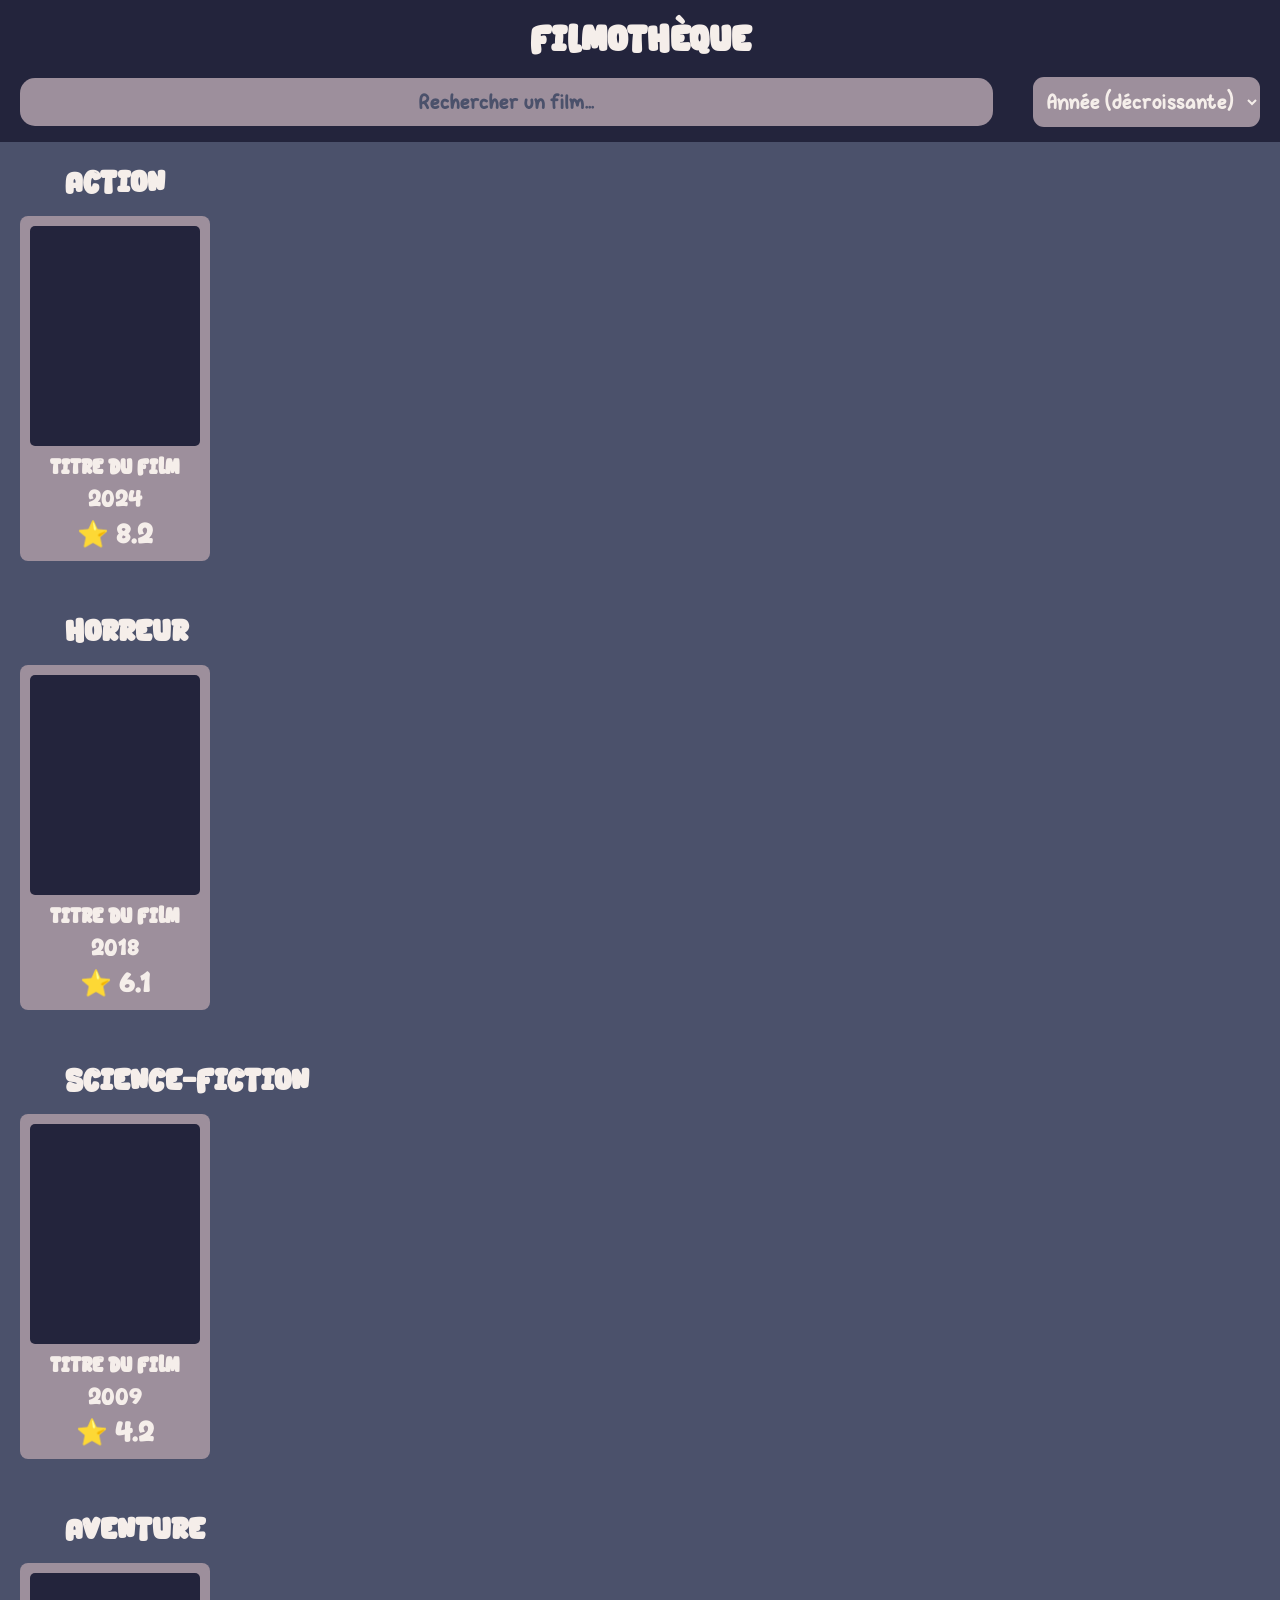
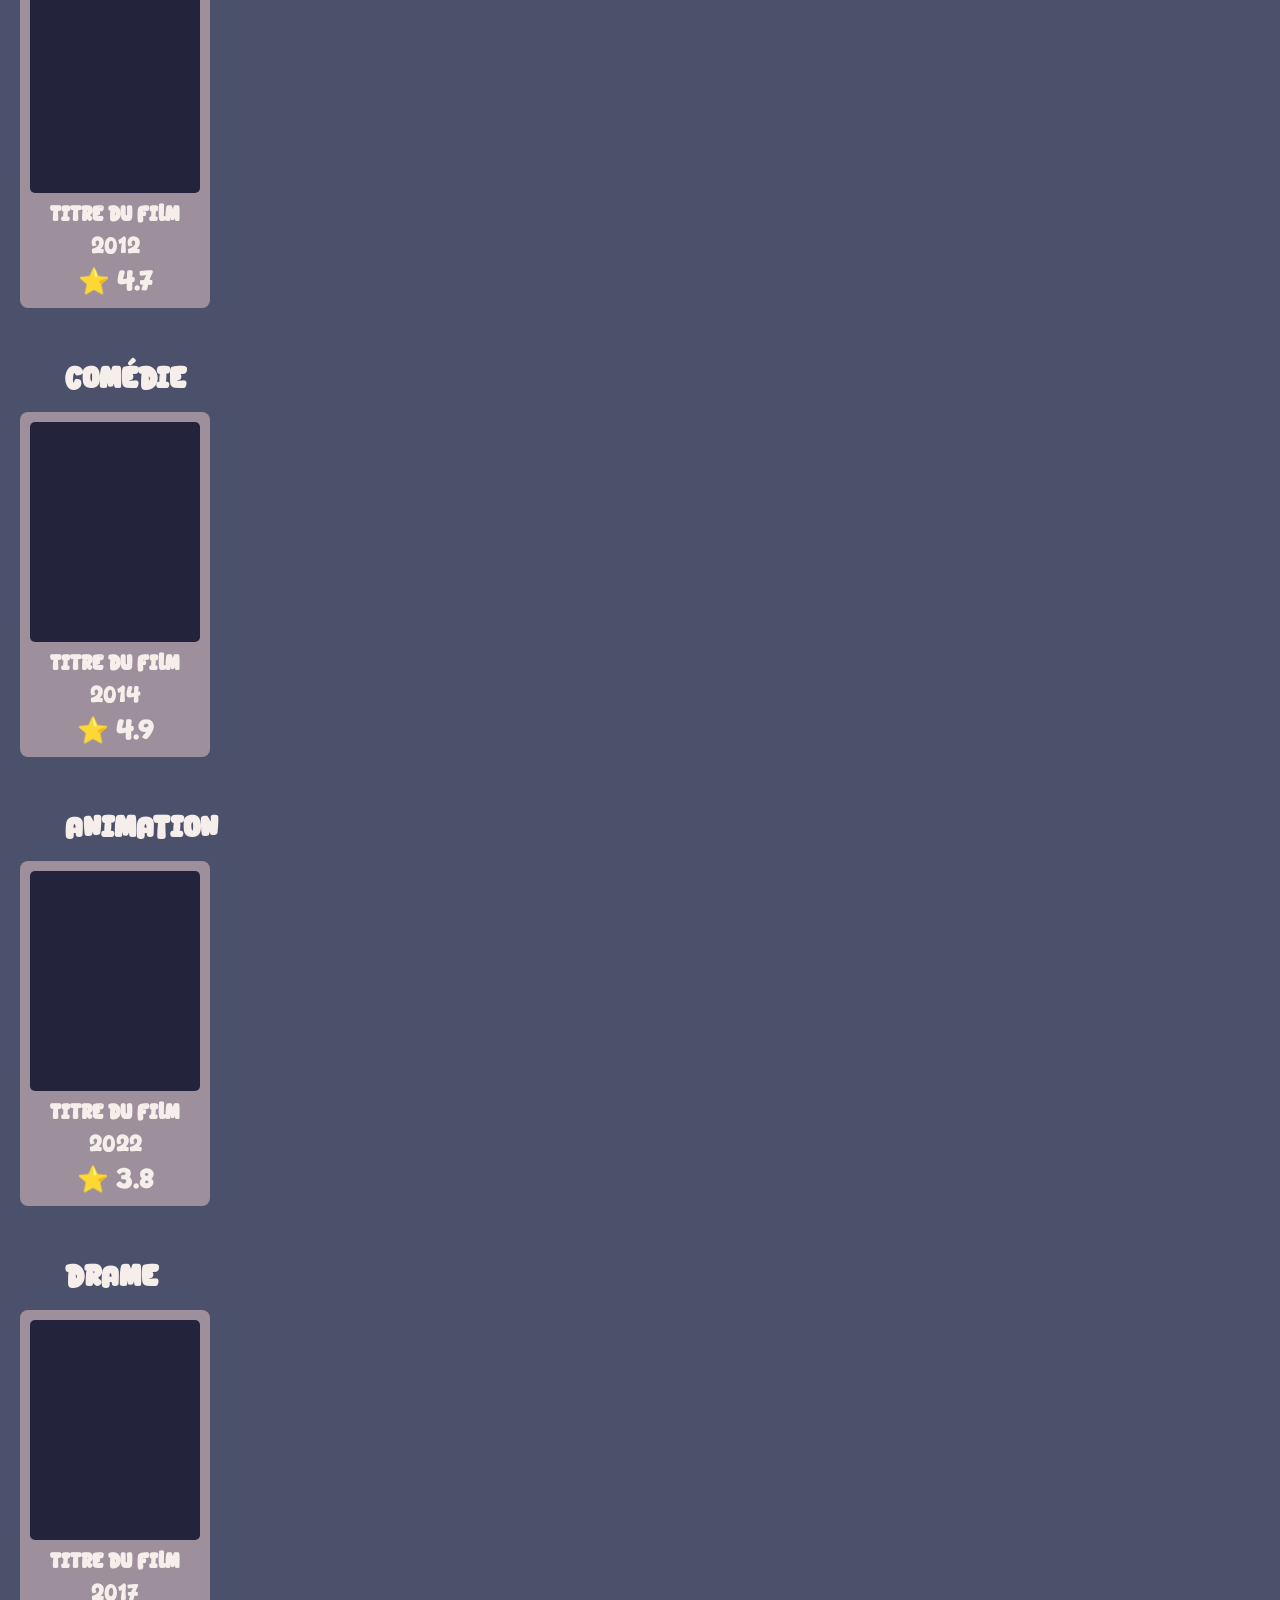
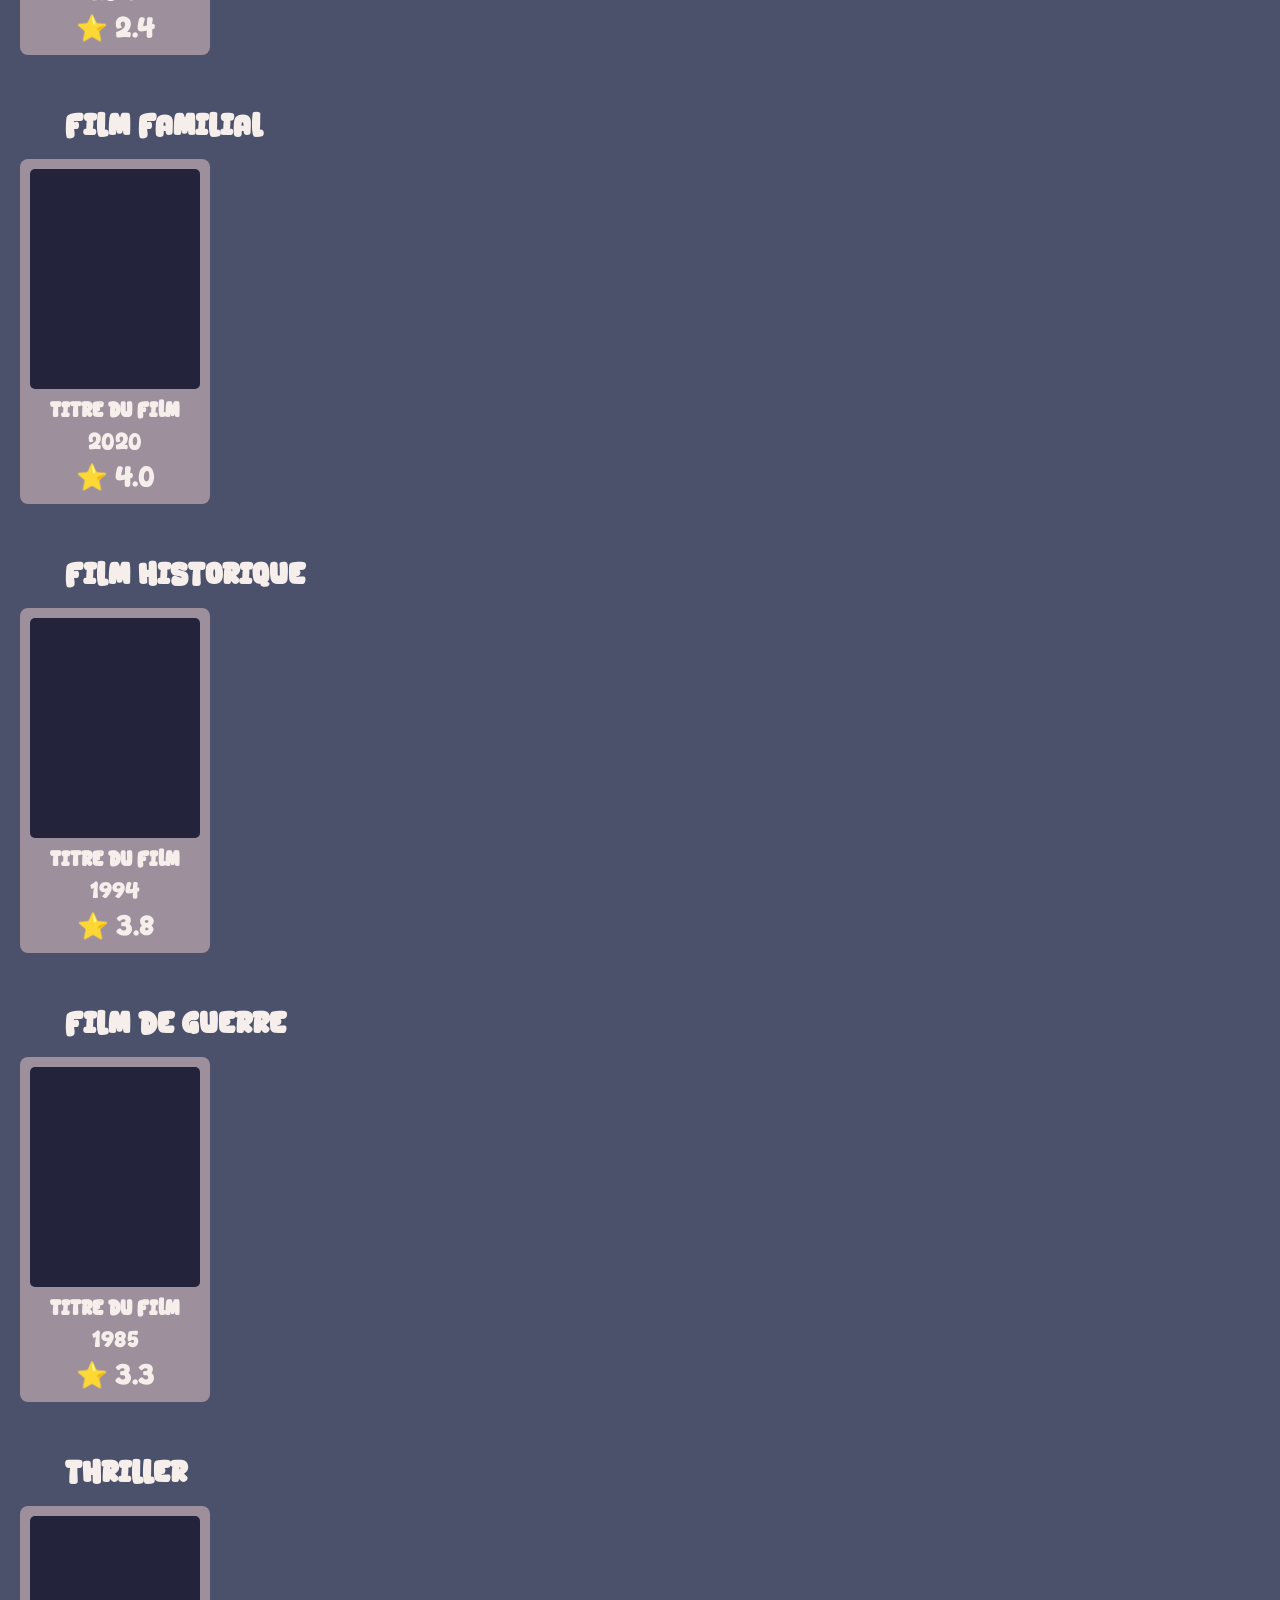
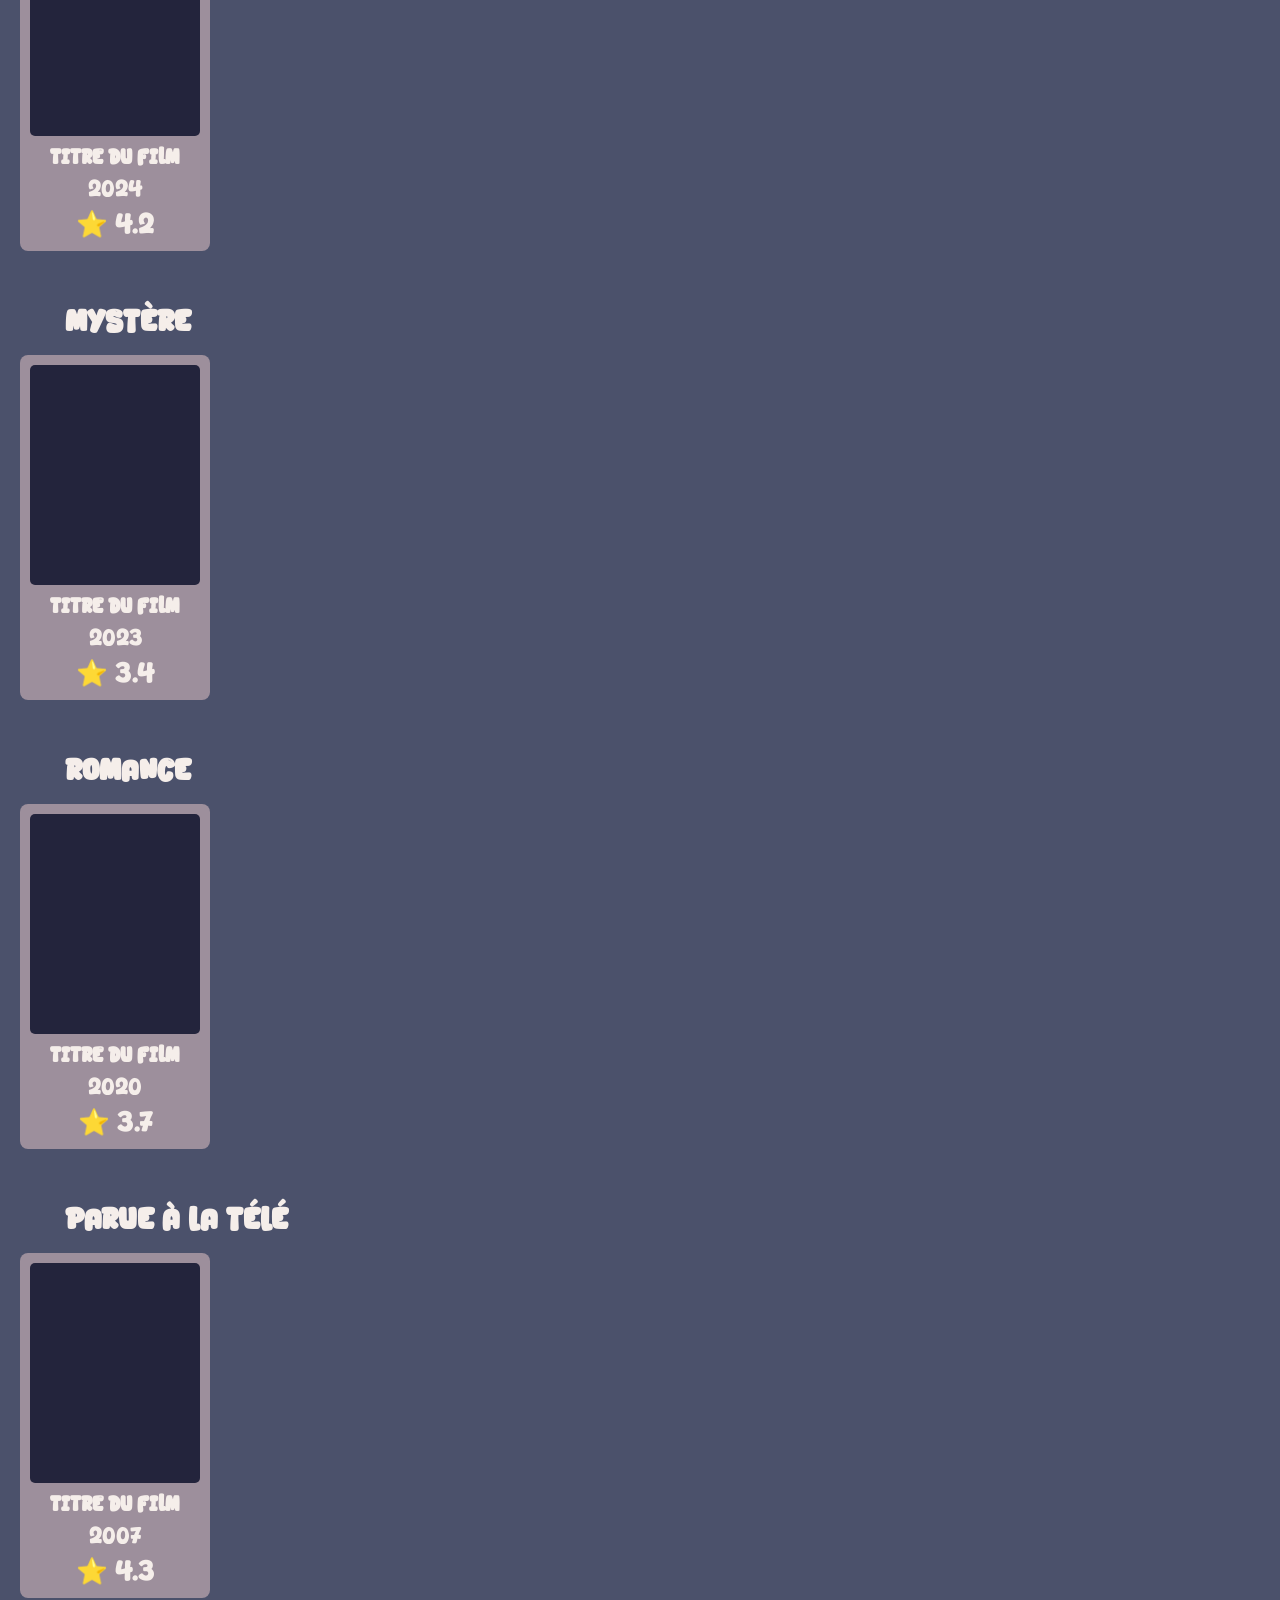
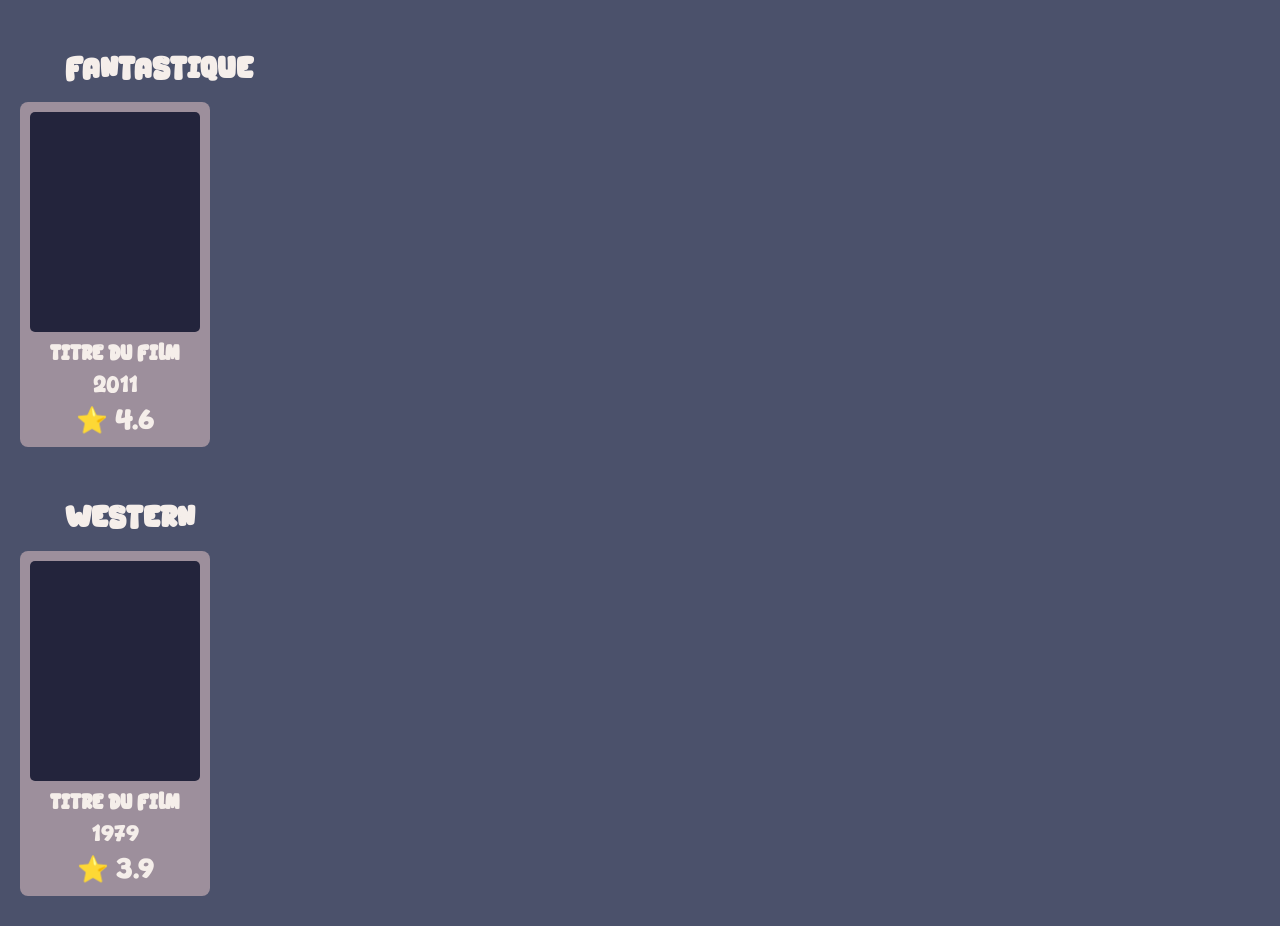
<file: index.html>
<!DOCTYPE html>
<html lang="fr">
<head>
    <meta charset="UTF-8">
    <title>Catalogue Films</title>
    <link href="style.css" rel="stylesheet">
</head>

<body>


    <header>
        <h1>Filmothèque</h1>
        <div class="filter_aligne">
            <input id="search" type="text" class="search-bar" placeholder="Rechercher un film..." value="">
            <select id="filter" class="filter">
                <option>Année (décroissante)</option>
                <option>Année (croissante)</option>
                <option>Note (décroissante)</option>
                <option>Note (croissante)</option>
            </select>
        </div>
    </header>


    <main>


        <section class="genre-section" data-genre="action">
            <h2 class="genre-title">Action</h2>
            <div class="film-row">
                <div class="film-card" data-title="titre1">
                    <div class="film-poster"></div>
                    <div class="film-title">Titre du film</div>
                    <div class="film-annee">2024</div>
                    <div class="note">⭐ 8.2</div>
                </div>
            </div>
        </section>


        <section class="genre-section" data-genre="horreur">
            <h2 class="genre-title">Horreur</h2>
            <div class="film-row">
                <div class="film-card" data-title="titre2">
                    <div class="film-poster"></div>
                    <div class="film-title">Titre du film</div>
                    <div class="film-annee">2018</div>
                    <div class="note">⭐ 6.1</div>
                </div>
            </div>
        </section>


        <section class="genre-section" data-genre="sci-fi">
            <h2 class="genre-title">Science-Fiction</h2>
            <div class="film-row">
                <div class="film-card" data-title="titre3">
                    <div class="film-poster"></div>
                    <div class="film-title">Titre du film</div>
                    <div class="film-annee">2009</div>
                    <div class="note">⭐ 4.2</div>
                </div>
            </div>
        </section>


        <section class="genre-section" data-genre="adventure">
            <h2 class="genre-title">Aventure</h2>
            <div class="film-row">
                <div class="film-card" data-title="titre4">
                    <div class="film-poster"></div>
                    <div class="film-title">Titre du film</div>
                    <div class="film-annee">2012</div>
                    <div class="note">⭐ 4.7</div>
                </div>
            </div>
        </section>


        <section class="genre-section" data-genre="comedy">
            <h2 class="genre-title">Comédie</h2>
            <div class="film-row">
                <div class="film-card" data-title="titre5">
                    <div class="film-poster"></div>
                    <div class="film-title">Titre du film</div>
                    <div class="film-annee">2014</div>
                    <div class="note">⭐ 4.9</div>
                </div>
            </div>
        </section>


        <section class="genre-section" data-genre="animation">
            <h2 class="genre-title">Animation</h2>
            <div class="film-row">
                <div class="film-card" data-title="titre6">
                    <div class="film-poster"></div>
                    <div class="film-title">Titre du film</div>
                    <div class="film-annee">2022</div>
                    <div class="note">⭐ 3.8</div>
                </div>
            </div>
        </section>


        <section class="genre-section" data-genre="drama">
            <h2 class="genre-title">Drame</h2>
            <div class="film-row">
                <div class="film-card" data-title="titre7">
                    <div class="film-poster"></div>
                    <div class="film-title">Titre du film</div>
                    <div class="film-annee">2017</div>
                    <div class="note">⭐ 2.4</div>
                </div>
            </div>
        </section>


        <section class="genre-section" data-genre="family">
            <h2 class="genre-title">Film Familial</h2>
            <div class="film-row">
                <div class="film-card" data-title="titre8">
                    <div class="film-poster"></div>
                    <div class="film-title">Titre du film</div>
                    <div class="film-annee">2020</div>
                    <div class="note">⭐ 4.0</div>
                </div>
            </div>
        </section>


        <section class="genre-section" data-genre="history">
            <h2 class="genre-title">Film Historique</h2>
            <div class="film-row">
                <div class="film-card" data-title="titre9">
                    <div class="film-poster"></div>
                    <div class="film-title">Titre du film</div>
                    <div class="film-annee">1994</div>
                    <div class="note">⭐ 3.8</div>
                </div>
            </div>
        </section>


        <section class="genre-section" data-genre="war">
            <h2 class="genre-title">Film de guerre</h2>
            <div class="film-row">
                <div class="film-card" data-title="titre10">
                    <div class="film-poster"></div>
                    <div class="film-title">Titre du film</div>
                    <div class="film-annee">1985</div>
                    <div class="note">⭐ 3.3</div>
                </div>
            </div>
        </section>


        <section class="genre-section" data-genre="thriller">
            <h2 class="genre-title">Thriller</h2>
            <div class="film-row">
                <div class="film-card" data-title="titre11">
                    <div class="film-poster"></div>
                    <div class="film-title">Titre du film</div>
                    <div class="film-annee">2024</div>
                    <div class="note">⭐ 4.2</div>
                </div>
            </div>
        </section>


        <section class="genre-section" data-genre="mystery">
            <h2 class="genre-title">Mystère</h2>
            <div class="film-row">
                <div class="film-card" data-title="titre12">
                    <div class="film-poster"></div>
                    <div class="film-title">Titre du film</div>
                    <div class="film-annee">2023</div>
                    <div class="note">⭐ 3.4</div>
                </div>
            </div>
        </section>


        <section class="genre-section" data-genre="romance">
            <h2 class="genre-title">Romance</h2>
            <div class="film-row">
                <div class="film-card" data-title="titre13">
                    <div class="film-poster"></div>
                    <div class="film-title">Titre du film</div>
                    <div class="film-annee">2020</div>
                    <div class="note">⭐ 3.7</div>
                </div>
            </div>
        </section>

        <section class="genre-section" data-genre="tvmovie">
            <h2 class="genre-title">Parue à la Télé</h2>
            <div class="film-row">
                <div class="film-card" data-title="titre14">
                    <div class="film-poster"></div>
                    <div class="film-title">Titre du film</div>
                    <div class="film-annee">2007</div>
                    <div class="note">⭐ 4.3</div>
                </div>
            </div>
        </section>


        <section class="genre-section" data-genre="fantasy">
            <h2 class="genre-title">Fantastique</h2>
            <div class="film-row">
                <div class="film-card" data-title="titre15">
                    <div class="film-poster"></div>
                    <div class="film-title">Titre du film</div>
                    <div class="film-annee">2011</div>
                    <div class="note">⭐ 4.6</div>
                </div>
            </div>
        </section>


        <section class="genre-section" data-genre="western">
            <h2 class="genre-title">Western</h2>
            <div class="film-row">
                <div class="film-card" data-title="titre16">
                    <div class="film-poster"></div>
                    <div class="film-title">Titre du film</div>
                    <div class="film-annee">1979</div>
                    <div class="note">⭐ 3.9</div>
                </div>
            </div>
        </section>

    </main>

<script src="./script.js">
</script>


</body>
</html>
</file>
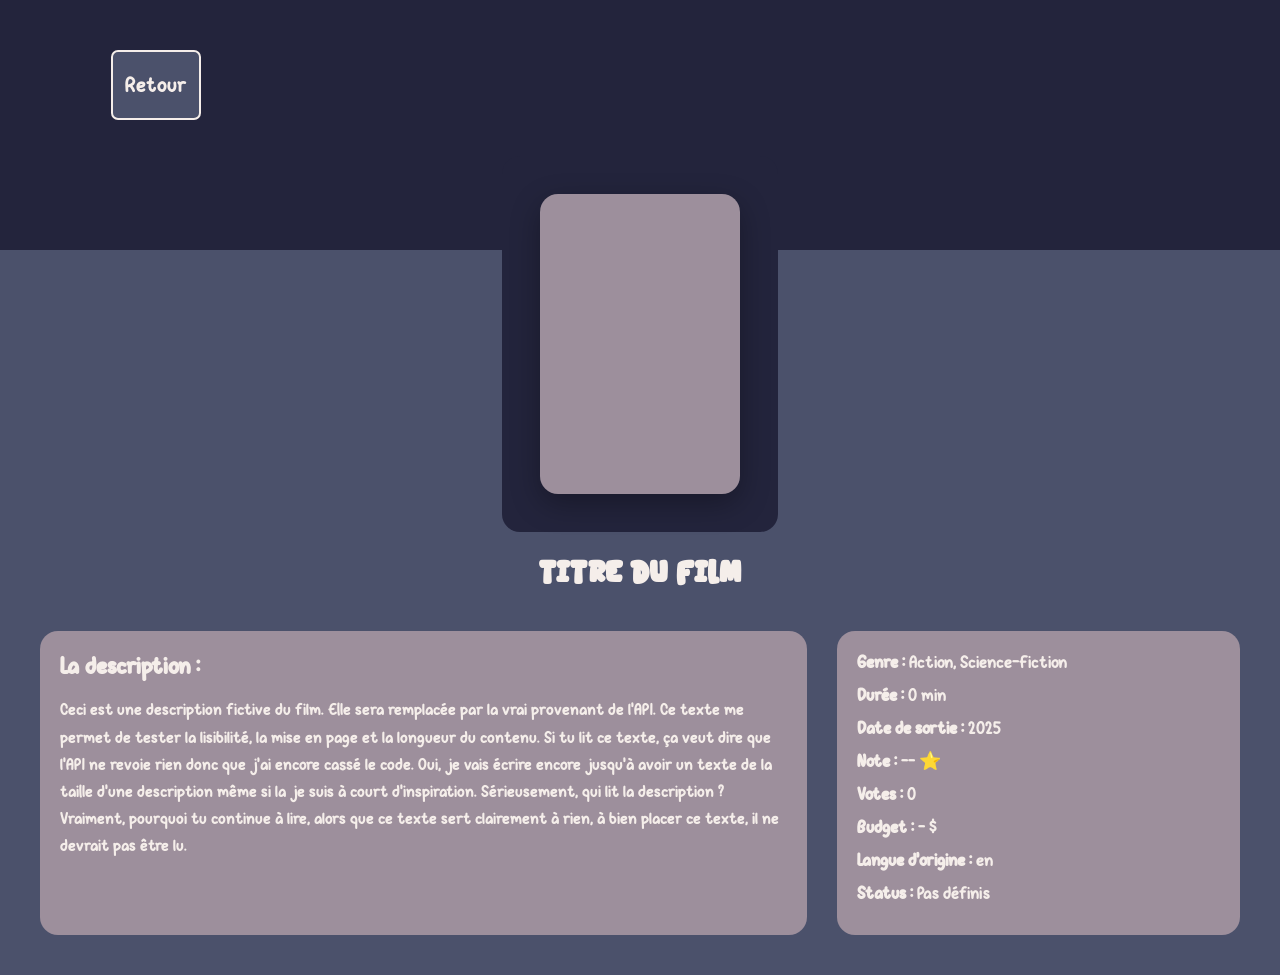
<file: detail.html>
<!DOCTYPE html>
<html lang="fr">
<head>
    <meta charset="UTF-8">
    <title>Détail du film</title>
    <link href="style.css" rel="stylesheet">
</head>

<body>
    
    <div id="fond-banner">
        <button id="home">Retour</button>
        <div class="banner"></div>
    </div>
    
    
    <div class="poster-container">
        <div class="card-poster">
            <div class="poster"></div>
        </div>
    </div>


    <h1 class="movie-title" id="movie-title">Titre du film</h1>

    <div class="content">


        <section class="overview">
            <h2>La description : </h2>
            <p>
                Ceci est une description fictive du film. Elle sera remplacée
                par la vrai provenant de l’API. Ce texte me permet de tester
                la lisibilité, la mise en page et la longueur du contenu. Si tu lit ce texte, ça veut dire
                que l'API ne revoie rien donc que j'ai encore cassé le code. Oui, je vais écrire encore
                jusqu'à avoir un texte de la taille d'une description même si la je suis à court d'inspiration.
                Sérieusement, qui lit la description ? Vraiment, pourquoi tu continue à lire, alors que ce texte 
                sert clairement à rien, à bien placer ce texte, il ne devrait pas être lu.
            </p>
        </section>

        <aside class="infos">
            <div class="info-item" id="movie-gender"><span>Genre :</span> Action, Science-Fiction</div>
            <div class="info-item" id="duree"><span>Durée :</span> 0 min</div>
            <div class="info-item" id="date"><span>Date de sortie :</span> 2025</div>
            <div class="info-item" id="note"><span>Note :</span> -- ⭐</div>
            <div class="info-item" id="vote"><span>Votes :</span> 0</div>
            <div class="info-item" id="budget"><span>Budget :</span> - $</div>
            <div class="info-item" id="langue"><span>Langue d'origine :</span> en</div>
            <div class="info-item" id="status"><span>Status :</span> Pas définis</div>
        </aside>

    </div>

<script src="./script.js">
</script>

</body>
</html>
</file>
<file: style.css>
@font-face {
    font-family: "MelonPop";
    src: url("./asset/Melon\ Pop.ttf") format("truetype");
    font-weight: 500;
}

@font-face {
    font-family: "SpicySale";
    src: url("./asset/Spicy\ Sale.ttf") format("truetype");
    font-weight: 500;
}

@font-face {
    font-family: "MeatBall";
    src: url("./asset/Super\ Meatball.ttf") format("truetype");
    font-weight: 500;
}

@font-face {
    font-family: "Vanilla";
    src: url("./asset/Vanilla\ Caramel.otf") format("opentype");
    font-weight: 500;
}


:root {
    --titre-color: #CCB1AB;
    --text-color: #F5EEEA;

    --bg: #4B516B;
    --bg-alt: #23243C;
    --element-bg: #9D8F9C;

    --titre-font: "MeatBall", sans-serif;
    --main-font: "Vanilla", sans-serif;
    --date-font: "MelonPop", sans-serif;
}


* {
    box-sizing: border-box;
    margin: 0;
    padding: 0;
    font-family: var(--main-font), sans-serif;
    
}

body {
    background-color: var(--bg);
    color: var(--text-color);
}


header {
    position: sticky;
    top: 0;
    background-color: var(--bg-alt);
    padding: 15px 20px;
    display: flex;
    flex-direction: column;
    align-items: center;
    gap: 15px;
    z-index: 100;
}

header h1 {
    font-size: 38px;
    white-space: nowrap;
    font-family: var(--titre-font);
}

.search-bar {
    flex: 1;
    padding: 10px;
    border-radius: 15px;
    border: none;
    outline: none;
    width: 70%;
    text-align: center;
    font-size: 22px;
    color: var(--text-color);
    background-color: var(--element-bg);
}

.search-bar::placeholder {
    color: var(--bg)
}


.filter_aligne {
    display: flex;
    flex-direction: row;
    gap: 40px;
    justify-content: center;
    align-items: center;
    width: 100%;
}

.filter {
    padding: 10px;
    border-radius: 11px;
    border: none;
    height: 100%;
    font-size: 22px;
    background-color: var(--element-bg);
    color: var(--text-color);
}


main {
    padding: 20px;
    display: flex;
    flex-direction: column;
    gap: 40px;
}


.genre-section {
    display: flex;
    flex-direction: column;
    gap: 15px;
}

.genre-title {
    font-size: 32px;
    font-weight: bold;
    margin-left: 45px;
    font-family: var(--titre-font);
}


.film-row {
    display: flex;
    gap: 15px;
    overflow-x: auto;
    padding-bottom: 10px;
}

.film-row::-webkit-scrollbar {
    height: 8px;
    background-color: transparent;
}

.film-row::-webkit-scrollbar-thumb {
    background-color: var(--titre-color);
    border-radius: 4px;
}

.film-card {
    min-width: 190px;
    background-color: var(--element-bg);
    color: var(--text-color);
    border-radius: 8px;
    padding: 10px;
    display: flex;
    flex-direction: column;
    gap: 8px;
    cursor: pointer;
    transition: transform 0.2s;
    text-align: center;
}

.film-card:hover {
    transform: scale(1.05);
}

.film-poster {
    width: 100%;
    height: 220px;
    background-color: var(--bg-alt);
    border-radius: 5px;
    background-position: center;
    background-repeat: no-repeat;
    background-size: 100%;
}

.film-title {
    font-size: 1.3em;
    font-weight: bold;
    font-family: var(--titre-font);
}

.film-info {
    font-size: 1.7em;
    opacity: 0.8;
}

.film-annee {
    font-size: 1.3em;
    font-family: var(--date-font);
}


@media (max-width: 600px) {
    header h1 {
        display: none;
    }
}


#fond-banner {
    width: 100vw;
    z-index: 0;
    display: flex;
    justify-content: center;
    background-color: var(--bg-alt);
}

.banner {
    width: 42%;
    height: 250px;
    background-color: var(--bg-alt);
    background-position: center;
    background-size: cover;
    background-position: center;
    background-repeat: no-repeat;
    z-index: 1;
    margin-right: 90px;
}


.poster-container {
    display: flex;
    justify-content: center;
    margin-top: -120px;
    z-index: 2;
}

.card-poster {
    background-color: var(--bg-alt);
    z-index: 3;
    margin-top: 2%;
    padding: 3%;
    border-radius: 18px;
}

.poster {
    width: 200px;
    height: 300px;
    background-color: var(--element-bg);
    border-radius: 18px;
    box-shadow: 0 10px 30px rgba(0, 0, 0, 0.3);
    background-position: center;
    background-repeat: no-repeat;
    background-size: 100%;
    z-index: 4;
}

.note {
    font-size: 1.6em;
    font-family: var(--date-font);
}


.movie-title {
    text-align: center;
    font-size: 32px;
    margin: 20px 0 40px 0;
    z-index: 5;
    font-family: var(--titre-font);
}


.content {
    display: flex;
    gap: 30px;
    padding: 0 40px 40px;
}


.overview {
    flex: 2;
    background-color: var(--element-bg);
    padding: 20px;
    border-radius: 18px;
}

.overview h2 {
    margin-bottom: 15px;
}

.overview p {
    line-height: 1.6;
    font-size: 17px;
}

.infos {
    flex: 1;
    background-color: var(--element-bg);
    padding: 20px;
    border-radius: 18px;
}

.info-item {
    margin-bottom: 10px;
    font-size: 18px;
}

.info-item span {
    font-weight: bold;
}

@media (max-width: 900px) {
    .content {
        flex-direction: column;
    }

    .poster {
        width: 160px;
        height: 240px;
    }
}

#home {
    height: 70px;
    background-color: var(--bg);
    color: var(--text-color);
    border: 2px solid var(--text-color);
    border-radius: 7px;
    width: 90px;
    font-size: 22px;
    position: relative;
    top: 50px;
    left : -170px
}

#home:hover, #home:active {
    background-color: var(--text-color);
    color: var(--bg-alt)
}

#home:active {
    opacity: 75%;
}
</file>
